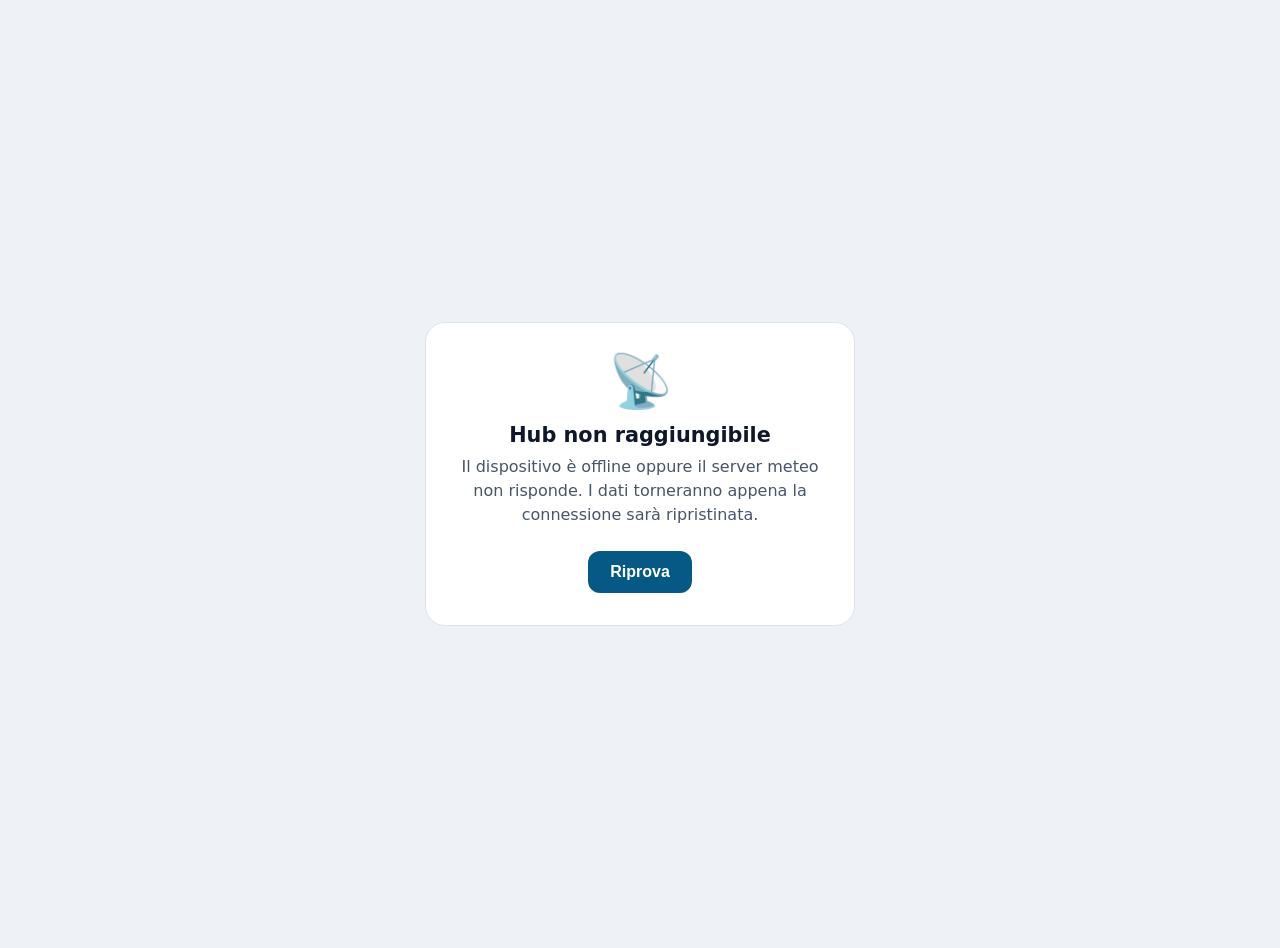
<file: backend/static/offline.html>
<!doctype html>
<html lang="it">
<head>
    <meta charset="utf-8">
    <meta name="viewport" content="width=device-width, initial-scale=1, viewport-fit=cover">
    <meta name="theme-color" content="#0b1120">
    <title>Domus · Offline</title>
    <style>
        :root { color-scheme: dark; }
        body {
            margin: 0; min-height: 100vh; display: grid; place-items: center;
            background: #0b1120; color: #e2e8f0;
            font-family: system-ui, -apple-system, "Segoe UI", Roboto, sans-serif;
            padding: 24px env(safe-area-inset-right) 24px env(safe-area-inset-left);
        }
        .card {
            max-width: 380px; text-align: center; padding: 32px 24px;
            background: #131b2e; border: 1px solid rgba(148, 163, 184, 0.15); border-radius: 20px;
        }
        .icon { font-size: 52px; line-height: 1; }
        h1 { font-size: 1.3rem; margin: 16px 0 8px; }
        p { color: #94a3b8; line-height: 1.5; margin: 0 0 24px; }
        button {
            background: #38bdf8; color: #0b1120; border: 0; border-radius: 12px;
            padding: 12px 22px; font-size: 1rem; font-weight: 600; cursor: pointer;
        }
        button:focus-visible { outline: 3px solid #e2e8f0; outline-offset: 2px; }
        @media (prefers-color-scheme: light) {
            :root { color-scheme: light; }
            body { background: #eef2f7; color: #0f172a; }
            .card { background: #ffffff; border-color: #dbe3ec; }
            p { color: #475569; }
            button { background: #075985; color: #ffffff; }
            button:focus-visible { outline-color: #0f172a; }
        }
    </style>
</head>
<body>
    <main class="card">
        <div class="icon" aria-hidden="true">📡</div>
        <h1>Hub non raggiungibile</h1>
        <p>Il dispositivo è offline oppure il server meteo non risponde. I dati torneranno appena la connessione sarà ripristinata.</p>
        <button type="button" onclick="location.reload()">Riprova</button>
    </main>
    <script>
        window.addEventListener('online', () => location.reload());
    </script>
</body>
</html>
</file>
